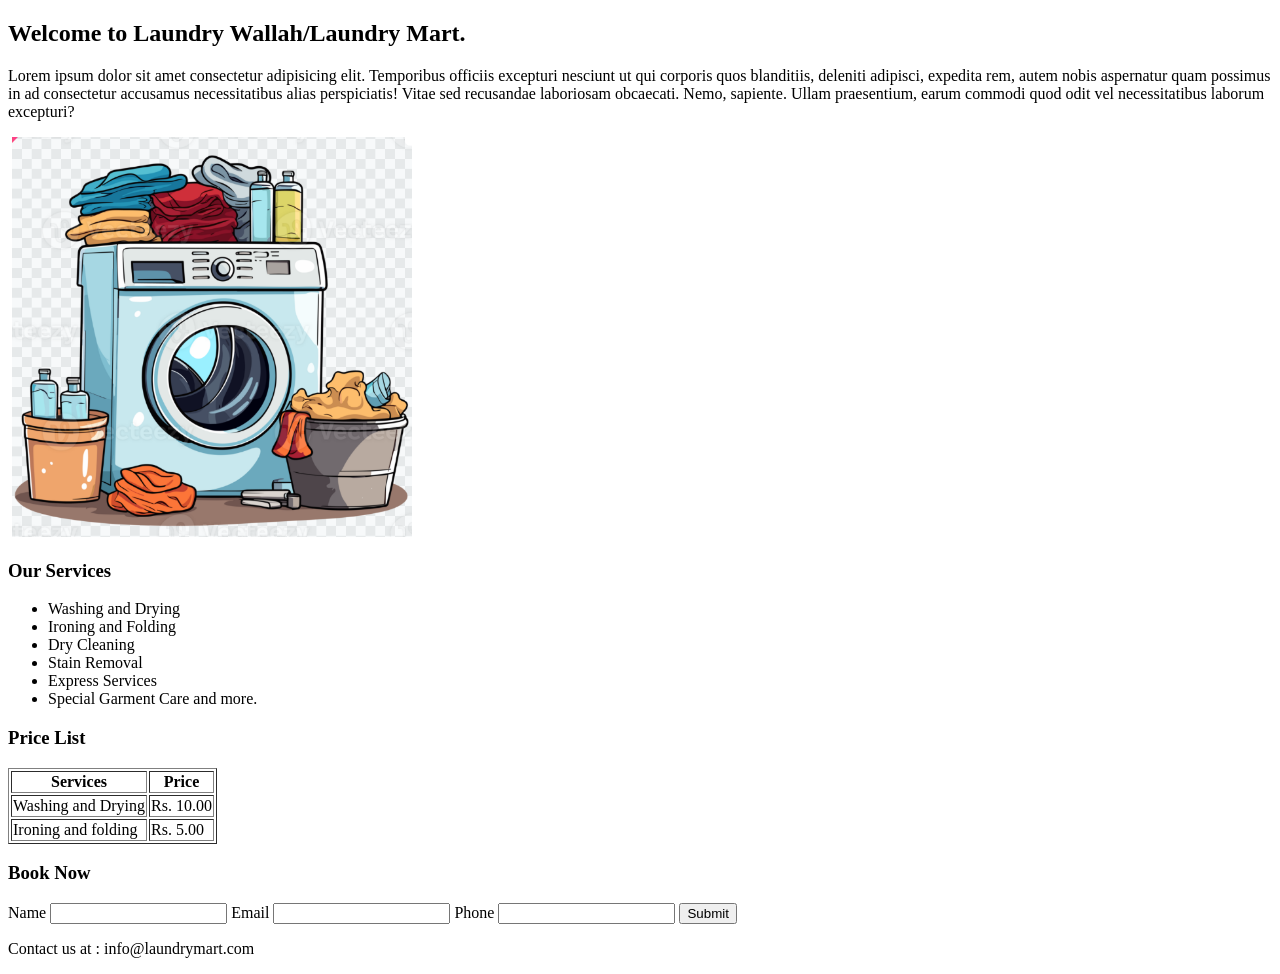
<file: Aakanksha_Malode_task_02/index.html>
<!DOCTYPE html>
<html lang="en">
<head>
    <meta charset="UTF-8">
    <meta name="viewport" content="width=device-width, initial-scale=1.0">
    <title>Laundry Mart</title>
</head>
<body>
    <header>
        <h2>Welcome to Laundry Wallah/Laundry Mart.</h2>
    </header>


    <about>
        <p>Lorem ipsum dolor sit amet consectetur adipisicing elit. Temporibus officiis excepturi nesciunt ut qui corporis quos blanditiis, deleniti adipisci, expedita rem, autem nobis aspernatur quam possimus in ad consectetur accusamus necessitatibus alias perspiciatis! Vitae sed recusandae laboriosam obcaecati. Nemo, sapiente. Ullam praesentium, earum commodi quod odit vel necessitatibus laborum excepturi?</p>
    </about>

    <image>

        <img src="laundryimg.png" height="400", width="400"/>
    </image>
    <Services>
        <h3>Our Services</h3>
        <ul>
            <li>Washing and Drying</li>
            <li>Ironing and Folding</li>
            <li>Dry Cleaning</li>
            <li>Stain Removal</li>
            <li>Express Services</li>
            <li>Special Garment Care and more.</li>
        </ul>
    </Services>



    <priceList>
        <h3>Price List</h3>

<!-- 
        <table border=" solid ">
            
                <thead>
                    <th>
                    <td>Services</td>
                    <td>Price</td>
                    </th> 
                </thead> 

                <tr>
                    <td>Washing and Drying</td>
                    <td>Rs. 10.00</td>
                </tr>

                <tr>
                    <td>Ironing and folding</td>
                    <td>Rs. 5.00</td>
                </tr>
        </table> -->


        <table border=" ">
    <thead>
        <tr>
            <th>Services</th>
            <th>Price</th>
        </tr>
    </thead>
    <tbody>
        <tr>
            <td>Washing and Drying</td>
            <td>Rs. 10.00</td>

        </tr>
        <tr>
            <td>Ironing and folding</td>
            <td >Rs. 5.00</td>
        </tr>
    </tbody>
</table>
    </priceList>

    <BookNow>
        <h3>Book Now</h3>
        <form action="">
        <label>Name </label><input type="text" placeholder="" minlength="5" maxlength="12" /><label>  Email </label><input type="email" placeholder="" /><label>  Phone </label><input type="text" />   <label>    </label><input type="submit" placeholder="" />
        </form>
    </BookNow>

    <Footer>
            
        <p>Contact us at : info@laundrymart.com</p>
        

    </Footer>
</body>
</html>
</file>
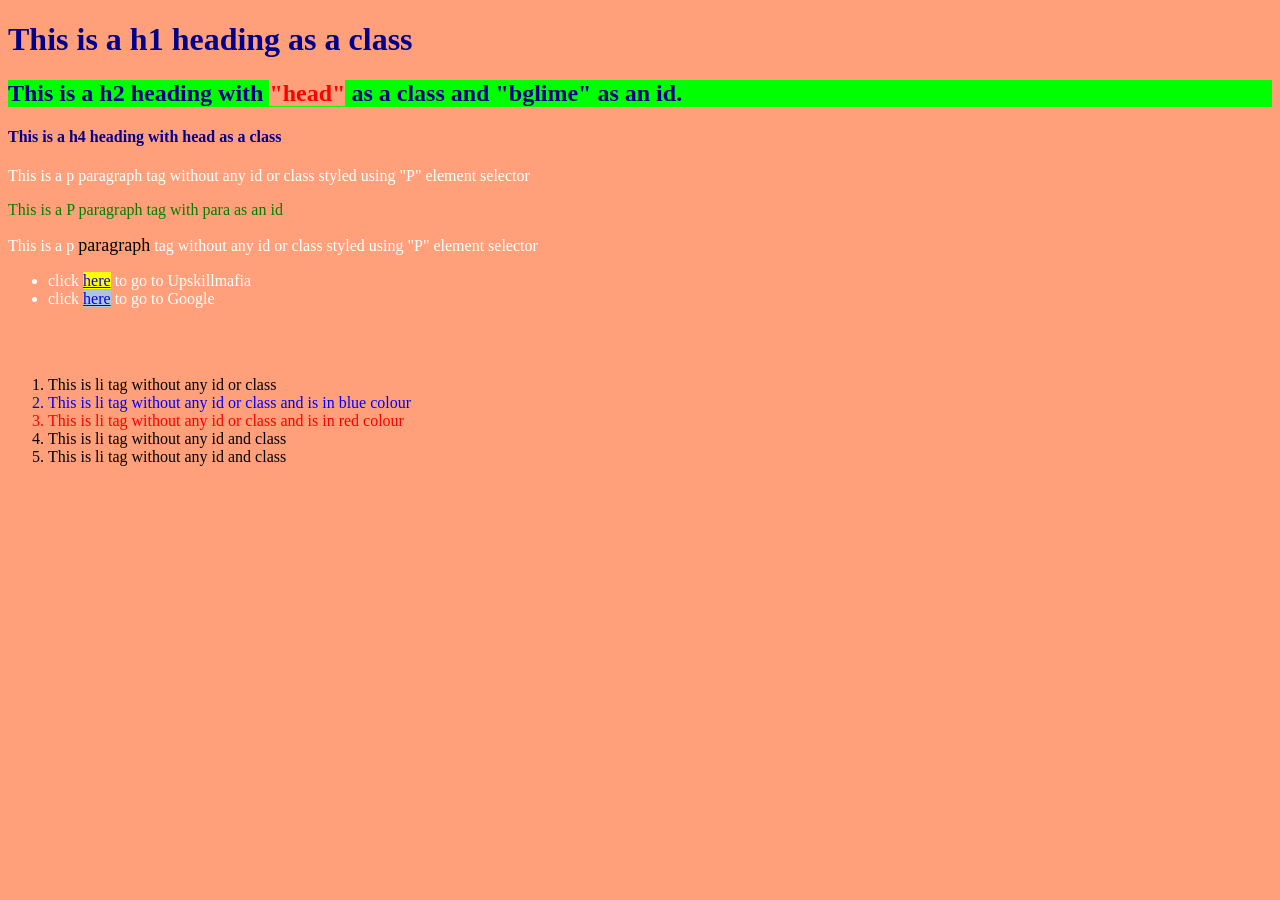
<file: Aakanksha_Malode_task_03/index.html>
<!DOCTYPE html>
<html lang="en">
<head>
    <meta charset="UTF-8">
    <meta name="viewport" content="width=device-width, initial-scale=1.0">
    <title>Document</title>
    <link rel="stylesheet" href="style.css">
</head>
<body>
    
    <h1 class="head"> This is a h1 heading as a class</h1>
    <h2 class="head" id="bglime">This is a h2 heading with <span id="headd">"head"</span> as a class and "bglime" as an id.</h2>
    <h4 class="head">This is a h4 heading with head as a class</h4>


    <p>This is a p paragraph tag without any id or class styled using "P" element selector</p>
    <p id="para">This is a P paragraph tag with para as an id</p>
    <p>This is a p <span id="ppr">paragraph</span> tag without any id or class styled using "P" element selector</p>

    <ul>
        <li>click <a href="https://www.upskillmafia.com/">here</a> to go to Upskillmafia</li>
        <li>click <a href="https://www.google.com/">here</a> to go to Google</li>
    
    </ul>

    <br><br>

    <ol>
        <li>This is li tag without any id or class</li>
        <li>This is li tag without any id or class and is in blue colour</li>
        <li>This is li tag without any id or class and is in red colour</li>
        <li>This is li tag without any id and class</li>
        <li>This is li tag without any id and class</li>
    </ol>

</body>
</html>
</file>
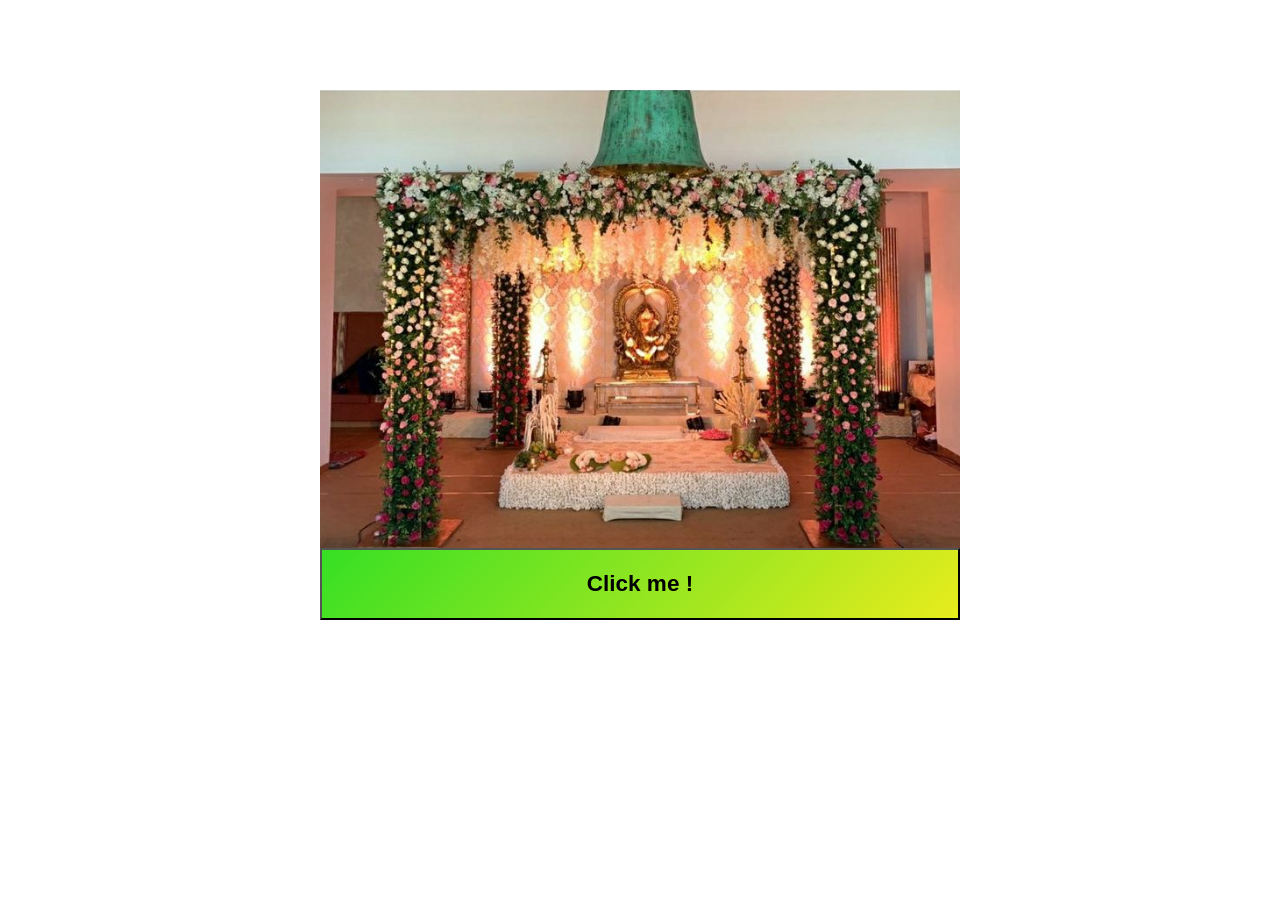
<file: Aakanksha_Malode_task_04/index.html>
<!DOCTYPE html>
<html lang="en">
<head>
    <meta charset="UTF-8">
    <meta name="viewport" content="width=device-width, initial-scale=1.0">
    <link rel="stylesheet" href="style.css">
    <title>Document</title>
</head>
<body>
   
       <div class="img">
            <img src="Ganpati_mograDecoration.png" alt="shahi thali image">
            <button>Click me !</button>
       </div>  
   
</body>
</html>
</file>
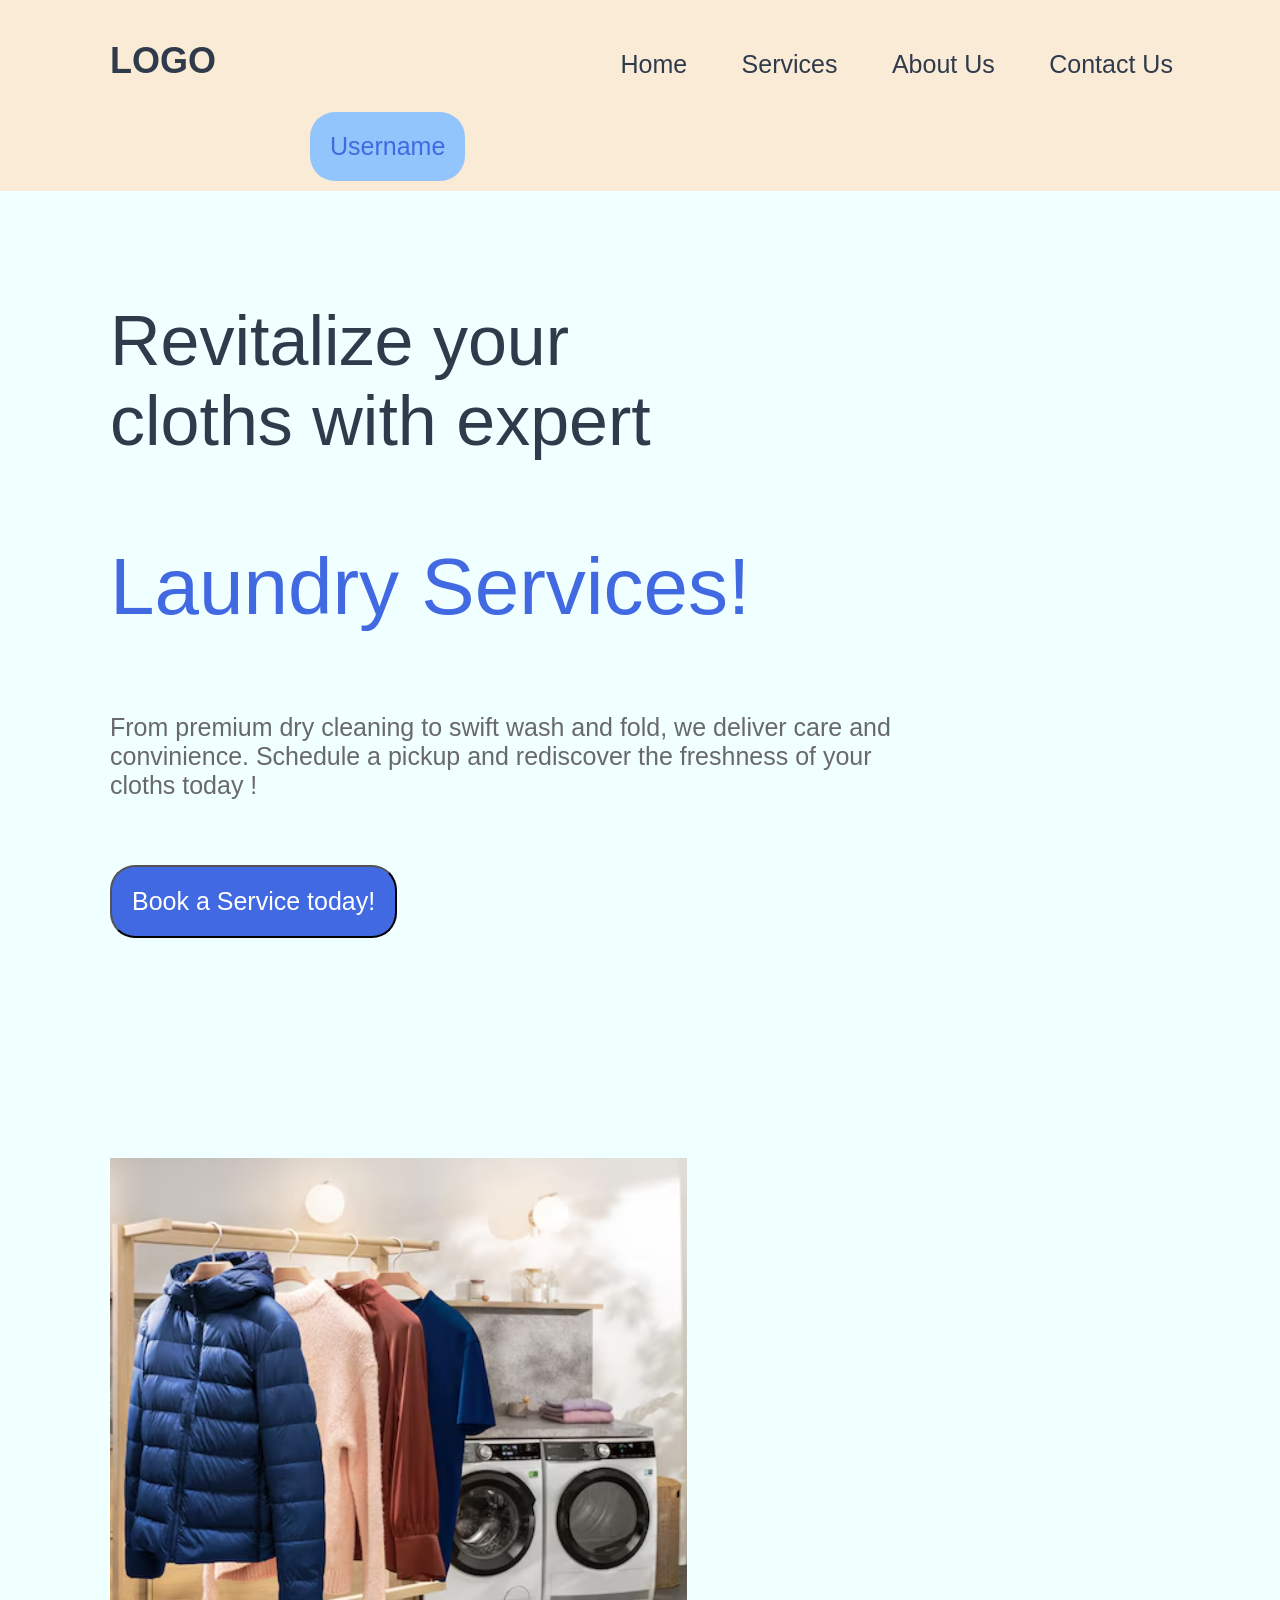
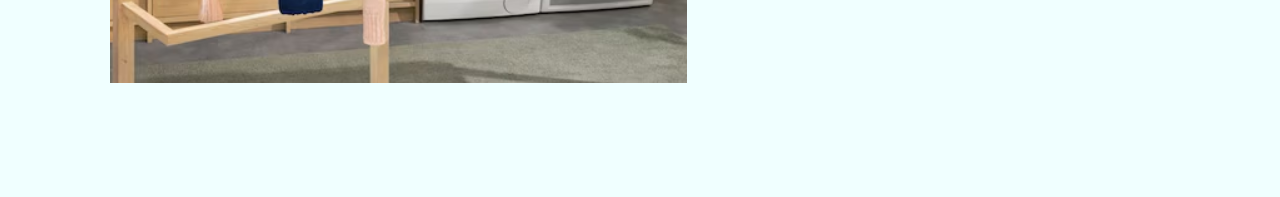
<file: Aakanksha_Malode_task_05/index.html>
<!DOCTYPE html>
<html lang="en">
<head>
    <meta charset="UTF-8">
    <meta name="viewport" content="width=device-width, initial-scale=1.0">
    <link rel="stylesheet" href="style.css">
    <title>Laundry_waala</title>
</head>
<body>
    <header>

        <div id="LOGO">
        
        </div>

        <nav>
        <span id="span1"><h2>LOGO</h3></span>           
        <ul>
            <li><a href="#hero">Home </a></li>
            <li><a href="">Services </a></li>
            <li><a href="">About Us </a></li>
            <li><a href="">Contact Us </a></li>
        </ul>
        <span id="username">Username</span> 
        </div>
        </nav>
        
    </header>
    
   

 <div id="hero">
        <div id="left">
            <p class="p1">Revitalize your</p>
            <P class="p1"> cloths with expert</P>
            <p id="blue">Laundry Services!</p>
            <p id= "gray">From premium dry cleaning to swift wash and fold, we deliver care and convinience. Schedule a pickup and rediscover the freshness of your cloths today !</p>
            <button id="butto">Book a Service today!</button>
        </div>

        <div id="right">
            <img src="laundry.png" alt="Laundry image here ">

        </div>
    </div>


</body>
</html>
</file>
<file: Aakanksha_Malode_task_03/style.css>
*{
    background-color: lightsalmon;
}

.head{
    color: darkblue;
}

#bglime{
    background-color: lime;
    
}

p{
    color: white;
}

#para{
    color: green;
}

#ppr{
    color: black;
    font-size: large;
}

#headd{
    color: red;

}

/* a:nth-of-type(1){
    background-color: yellow;
}

a:nth-of-type(2){
   background-color: blue;
} */

ul{
    color: white;
}

ul li:nth-of-type(1) a{
    background-color: yellow;
}

ul li:nth-of-type(2) a {
    background-color: lightsteelblue;
}


ol li:nth-of-type(2){
    color: blue
}

ol li:nth-of-type(3){
    color: red;
}
</file>
<file: Aakanksha_Malode_task_04/style.css>
*{
    box-sizing: border-box;
   
}

body{
    margin: 0;
    padding: 10vh 25vw;
    height: 100vh;
    font-family: "Segoe UI", Arial, sans-serif;
    
}


img{
    display: block;              
    width: 100%;
    height: calc(100% - 8vh);    
    object-fit: cover; 
}

button{
    display: block;
    width: 100%;
    height: 8vh;
    background: linear-gradient(135deg, #36e024, #e8ec1d);
    font-size: 2.5vh;
    font-weight: 600;

}
</file>
<file: Aakanksha_Malode_task_05/style.css>
body {
    margin: 0;
    padding: 0;
    overflow-x: hidden; 
    font-family: 'Poppins', sans-serif;
    background-color: azure;
     
}

nav {
    background-color: antiquewhite;    
    padding: 10px;
  
}

#span1 {
    display: inline-block;
    margin:0px 300px ;
    margin-left: 100px;
    font-size: 24px;
    font-weight: bold;
    color: rgba(47, 59, 75, 1);

}

ul {
    display: inline-block;
    padding: 0;
    margin: 0;
    margin-left:100px ;
    
}

li {
    display: inline-block;
    margin-right: 50px;
    font-size: 25px;
    margin-bottom: 30px;
    
}

a {
    color: rgba(47, 59, 75, 1);
    text-decoration: none;
}

#username {
   display: inline-block;
    margin-left: 300px;
    padding: 20px;
    font-size: 24px;
    color: rgba(65, 105, 225, 1);
    font-size: 25px;
    background-color:rgba(147, 197, 253, 1);
    border-radius: 25px;
}

#hero{
   background-color: azure;
}


#left{
  margin: 10px;
  padding:100px;
  display : inline-block;
}

.p1{

  font-size: 70px;
  margin: 0;
  color: rgba(47, 59, 75, 1);
}

#blue{
  font-size: 80px;
  color:rgba(65, 105, 225, 1); ;
}

#gray{

  color: rgba(105, 105, 105, 1);  
  font-size: 25px;
  max-width: 800px;
  
}

#butto{
    margin-top: 40px;
    padding: 20px;
    font-size: 24px;
    color: white;
    font-size: 25px;
    background-color:rgba(65, 105, 225, 1);
    border-radius: 25px;
}

#right{
  margin: 10px;
  padding: 100px;
  display: inline-block;
  border-radius: 15px;
}
</file>
